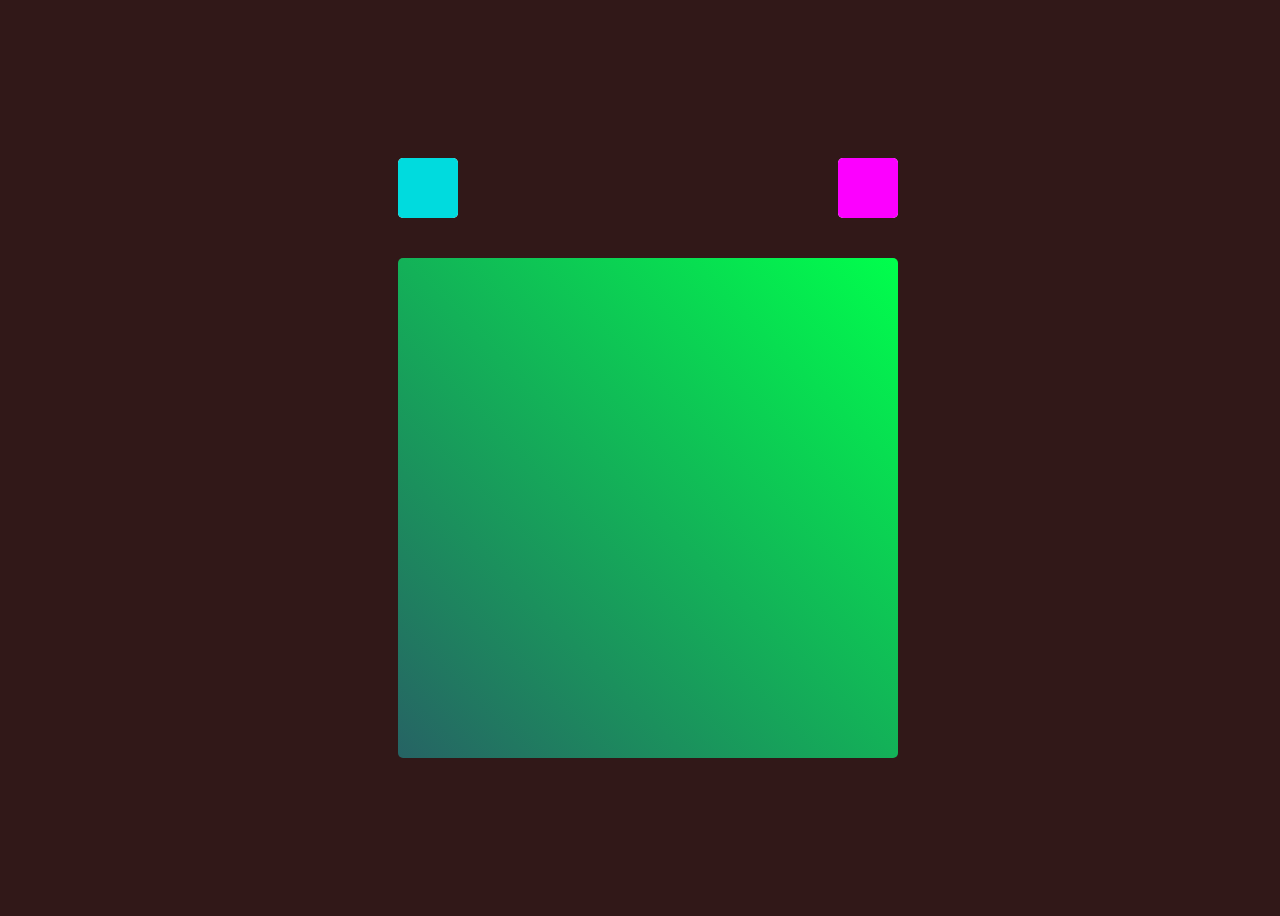
<file: site/第二题/index.html>
<!DOCTYPE html>
<html lang="en">
  <head>
    <meta charset="UTF-8" />
    <meta http-equiv="X-UA-Compatible" content="IE=edge" />
    <meta name="viewport" content="width=device-width, initial-scale=1.0" />
    <link rel="stylesheet" href="styles.css" />
    <title>Gradient Generator</title>
  </head>
  <body>
    <div class="controls">
      <input id="color1" type="color" name="color1" value="#00dbde" />
      <input id="color2" type="color" name="color2" value="#fc00ff" />
    </div>
    <div class="gradient"></div>
    <script src="index.js"></script>
  </body>
</html>
</file>
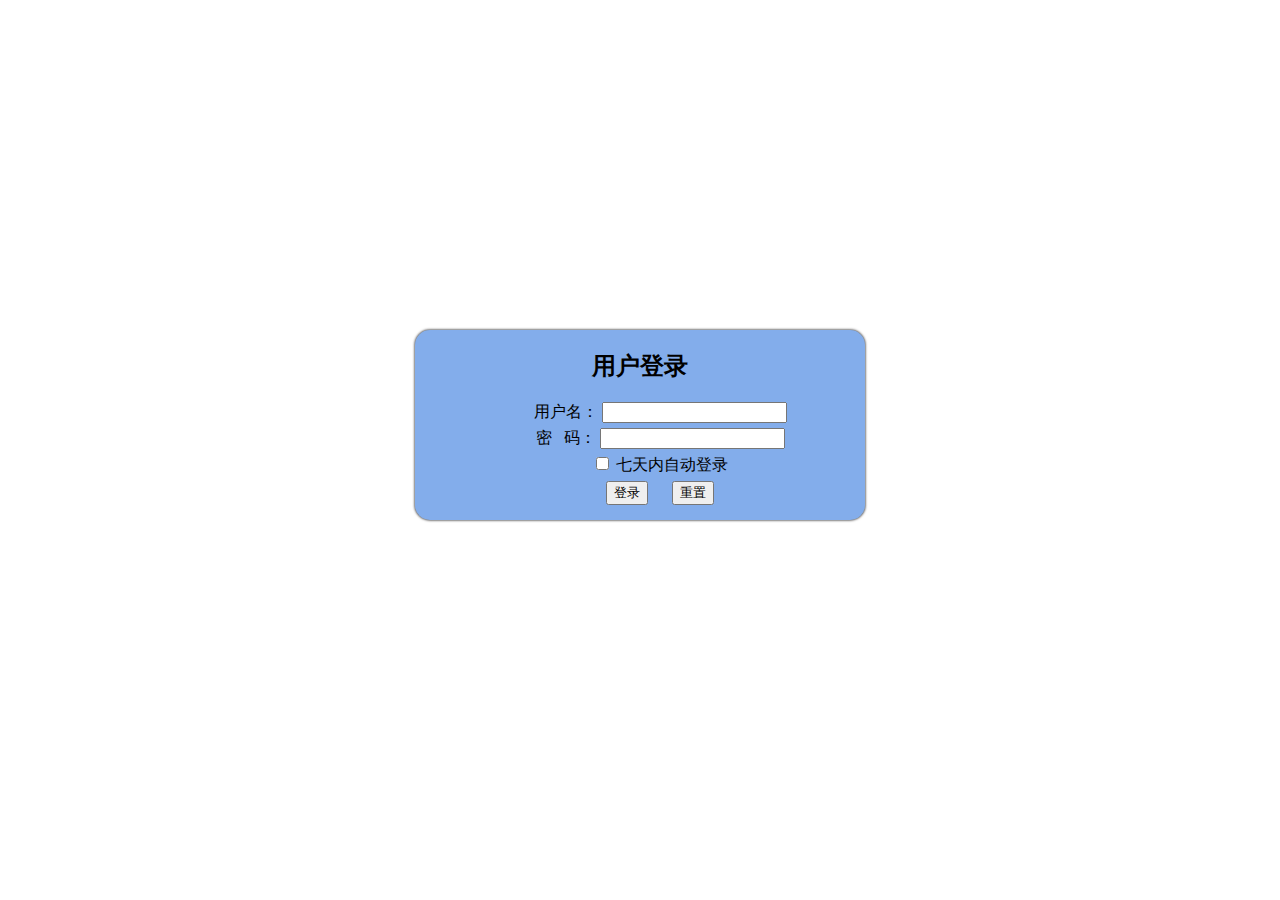
<file: site/login.html>
<html>
<!--https://www.jb51.net/article/172542.htm-->
<head>
    <title>后台登录</title>
    <!--解决html中文在浏览器中显示乱码-->
    <meta http-equiv="Content-Type"content="text/html;charset=utf-8">

    <style>
        body{

        }
       ul li{
           margin-top: 5px;
           list-style: none
        }

       .content{
           background: rgba(11, 94, 215, 0.51);
           box-shadow: rgb(98, 98, 98) 0px 0px 2px, rgb(54, 52, 52) 0px 0px 3px;
           border-radius: 15px;
           height: 190px;
           width: 450px;
           top: 0;
           bottom: 50px;
           left: 0;
           right:0;
           position: absolute;
           margin: auto;

       }
    </style>
</head>
<body>
<!--<h1>用户登录</h1>-->
<form action="login.php" method="post">
    <div class="content">
<!--    <fieldset>-->
        <h2 style="text-align: center">用户登录</h2>
<!--        <legend></legend>-->
        <ul style="text-align: center">
            <li>
                <label>用户名：</label>
                <input type="text" name="username">
            </li>
            <li>
                <label>密&nbsp;&nbsp;&nbsp;码：</label>
                <input type="password" name="passwd">
            </li>
            <li>
                <label> </label>
                <input type="checkbox" name="remember" value="yes"> 七天内自动登录
            </li>
            <li>
                <label> </label>
                <input type="submit" name="login" value="登录"> <input style="margin-left: 20px" type="reset" name="reset" value="重置"> </td> </tr>
            </li>
            <li>
                <label> <label>
<!--                    <td colspan="2" align="center"> 还没有账号，快去<a href="register.php" rel="external nofollow" >注册</a>吧</td>                </li>-->
        </ul>
<!--    </fieldset>-->
    </div>
</form>
</body>
</html>
</file>
<file: site/第二题/styles.css>
/* 注意这里定义的 CSS 变量，它们会用于生成渐变色背景 */
:root {
  --color1: #266364;
  --color2: #00ff4c;
}

body {
  width: 100vw;
  height: 100vh;
  overflow: hidden;
  display: flex;
  flex-direction: column;
  justify-content: center;
  align-items: center;
  background: rgb(49, 24, 24);
}

.controls {
  width: 500px;
  height: 100px;
  display: flex;
  justify-content: space-between;
}

input[type="color"] {
  -webkit-appearance: none;
  border: none;
  width: 60px;
  height: 60px;
  border-radius: 5px;
}

input[type="color"]::-webkit-color-swatch-wrapper {
  padding: 0;
  margin: 0;
}

input[type="color"]::-webkit-color-swatch {
  border: none;
  border-radius: 5px;
  transform: scale(1.1);
}

.gradient {
  width: 500px;
  height: 500px;
  border-radius: 5px;
  background: linear-gradient(45deg, var(--color1), var(--color2));
}
</file>
